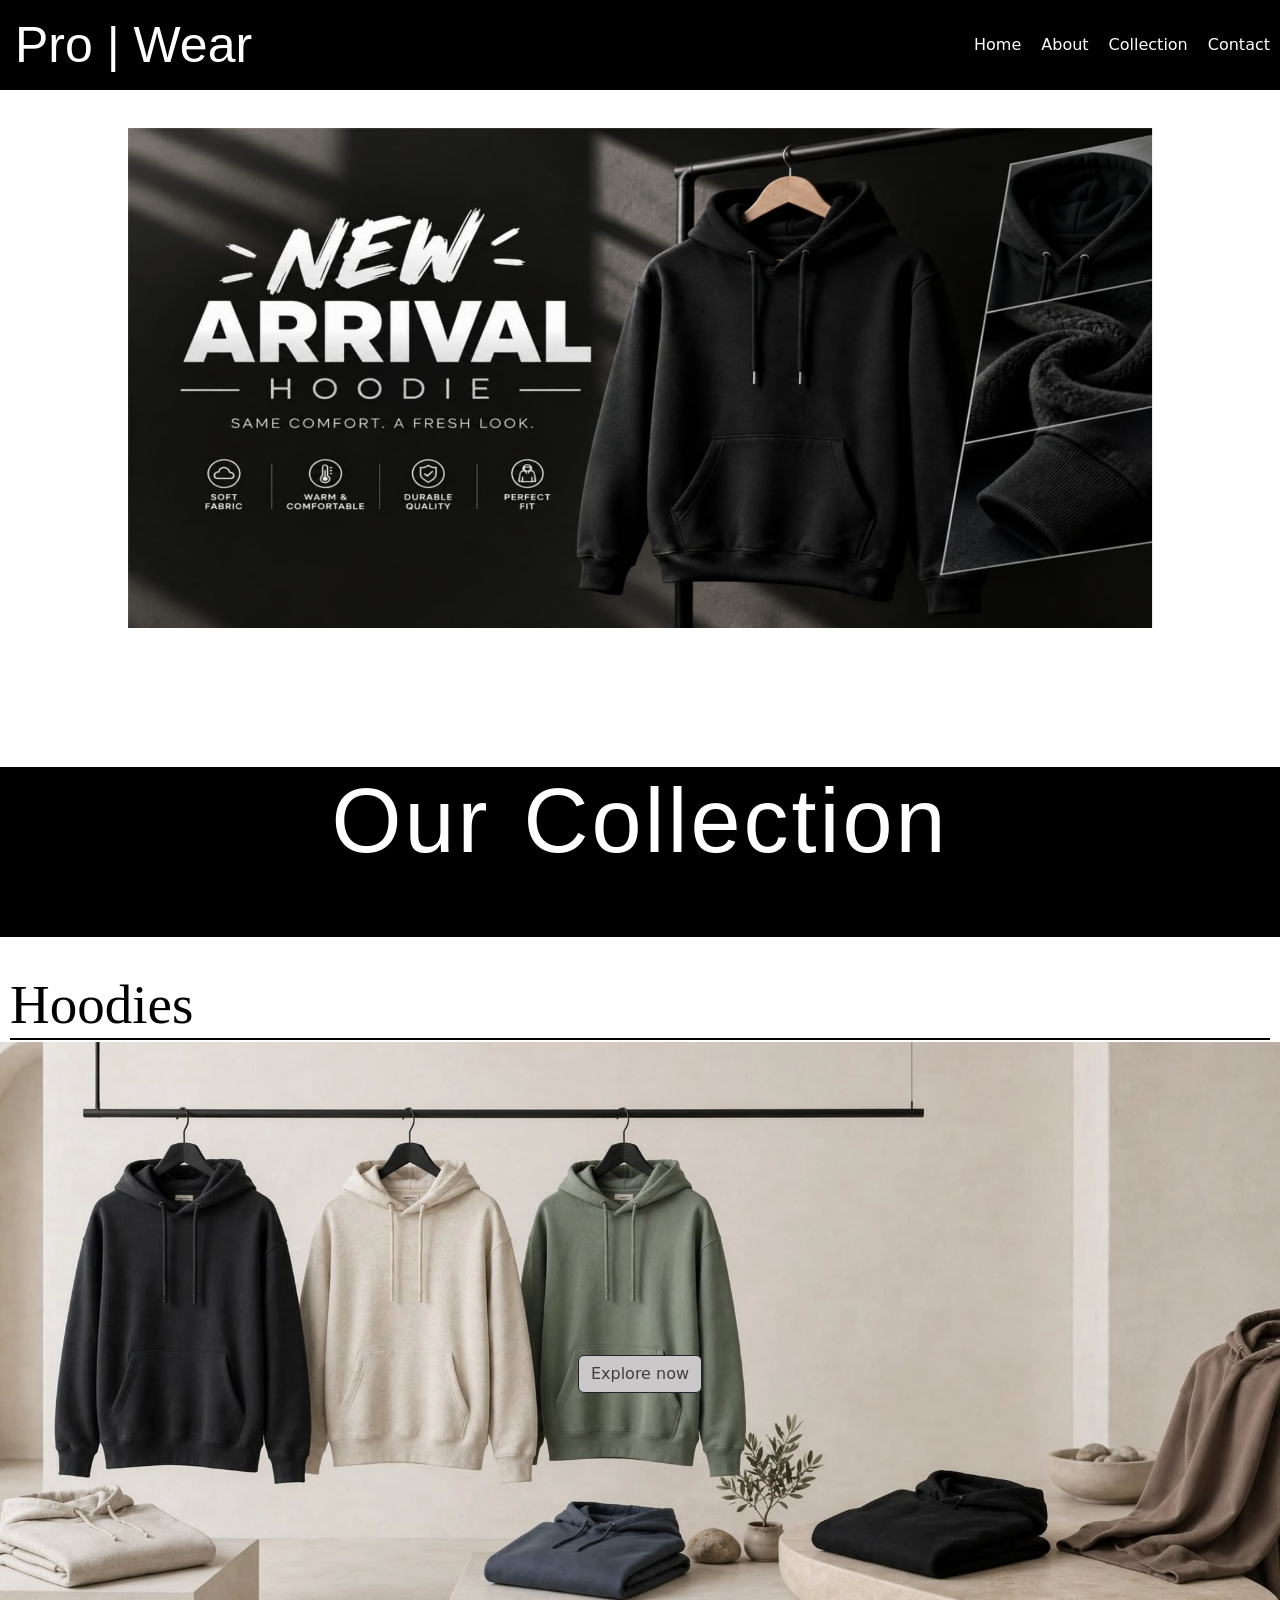
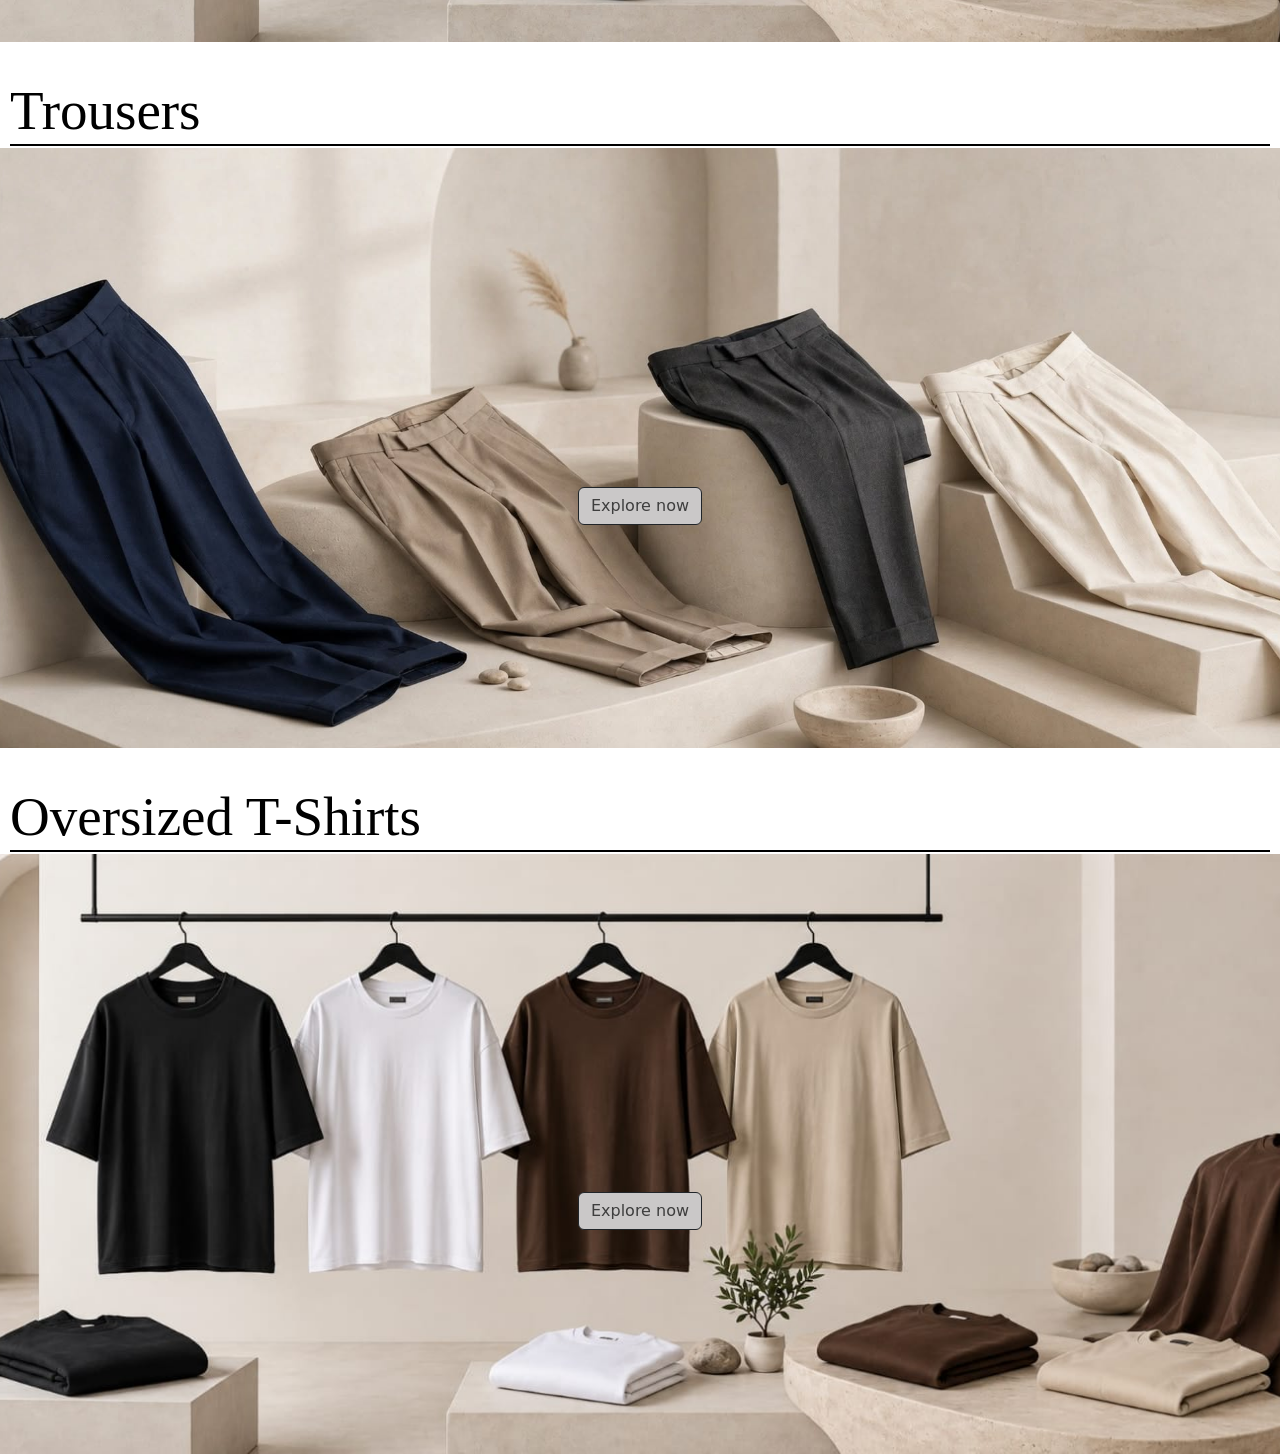
<file: index.html>
<!DOCTYPE html>
<html lang="en">
<head>
    <meta charset="UTF-8">
    <meta name="viewport" content="width=device-width, initial-scale=1.0">
    <title>Pro | Wear</title>
    <link href="https://cdn.jsdelivr.net/npm/bootstrap@5.0.2/dist/css/bootstrap.min.css" rel="stylesheet" integrity="sha384-EVSTQN3/azprG1Anm3QDgpJLIm9Nao0Yz1ztcQTwFspd3yD65VohhpuuCOmLASjC" crossorigin="anonymous">

    <link rel="stylesheet" href="style.css">
</head>
<body>
    <header>
        <div class="logo">
         <h1>Pro | Wear</h1>
        </div>
         <div class="nav-links">
            <ul>
              <li><a href="#home">Home</a></li>
              <li><a href="./about.html">About</a></li>
              <li><a href="./collection.html">Collection</a></li>
              <li><a href="./contact.html">Contact</a></li>
            </ul>
    </div>
  </div>
</nav>
</div>
    </header>
    <div class="banner">
        <div id="carouselExampleControls" class="carousel slide" data-bs-ride="carousel">
  <div class="carousel-inner">
    <div class="carousel-item active">
      <img src="./img/new1.jfif" class="d-block" alt="...">
    </div>
    <div class="carousel-item">
      <img src="./img/new2.jfif" class="d-block" alt="...">
    </div>
    <div class="carousel-item">
      <img src="./img/new 3.jfif" class="d-block" alt="...">
    </div>
  </div>
  <button class="carousel-control-prev" type="button" data-bs-target="#carouselExampleControls" data-bs-slide="prev">
    <span class="carousel-control-prev-icon" aria-hidden="true"></span>
    <span class="visually-hidden">Previous</span>
  </button>
  <button class="carousel-control-next" type="button" data-bs-target="#carouselExampleControls" data-bs-slide="next">
    <span class="carousel-control-next-icon" aria-hidden="true "></span>
    <span class="visually-hidden">Next</span>
  </button>
</div>
</div>
    </div>
    <div class="hood-head" id="home">
        <h1>Our Collection</h1>
    </div>
    <div class="heading1">
      <h1>Hoodies</h1>
    </div>
    <section class="hoodie">
        <div class="hoodies">
           <div class="shop">
            <button type="button" class="btn btn-outline-dark"><a href="./hoodies.html">Explore now</a></button>

           </div>
        </div>
    </section>
    <div class="t-head">
      <h1>Trousers</h1>
    </div>
    <section class="trousers">
      <div class="trouser">
         <div class="shop2">
        <button type="button" class="btn btn-outline-dark"><a href="./trousers.html">Explore now</a></button>


         </div>
      </div>
    </section>
    <div class="t-head2">
      <h1>Oversized T-Shirts</h1>
    </div>
    <section class="tees">
      <div class="t-shirts">
        <div class="shop3">
            <button type="button" class="btn btn-outline-dark"><a href="./tshirts.html">Explore now</a></button>

         </div>
         </div>
      </div>
    </section>
</body>
<script src="https://cdn.jsdelivr.net/npm/@popperjs/core@2.9.2/dist/umd/popper.min.js" integrity="sha384-IQsoLXl5PILFhosVNubq5LC7Qb9DXgDA9i+tQ8Zj3iwWAwPtgFTxbJ8NT4GN1R8p" crossorigin="anonymous"></script>
<script src="https://cdn.jsdelivr.net/npm/bootstrap@5.0.2/dist/js/bootstrap.min.js" integrity="sha384-cVKIPhGWiC2Al4u+LWgxfKTRIcfu0JTxR+EQDz/bgldoEyl4H0zUF0QKbrJ0EcQF" crossorigin="anonymous"></script>
</html>
</file>
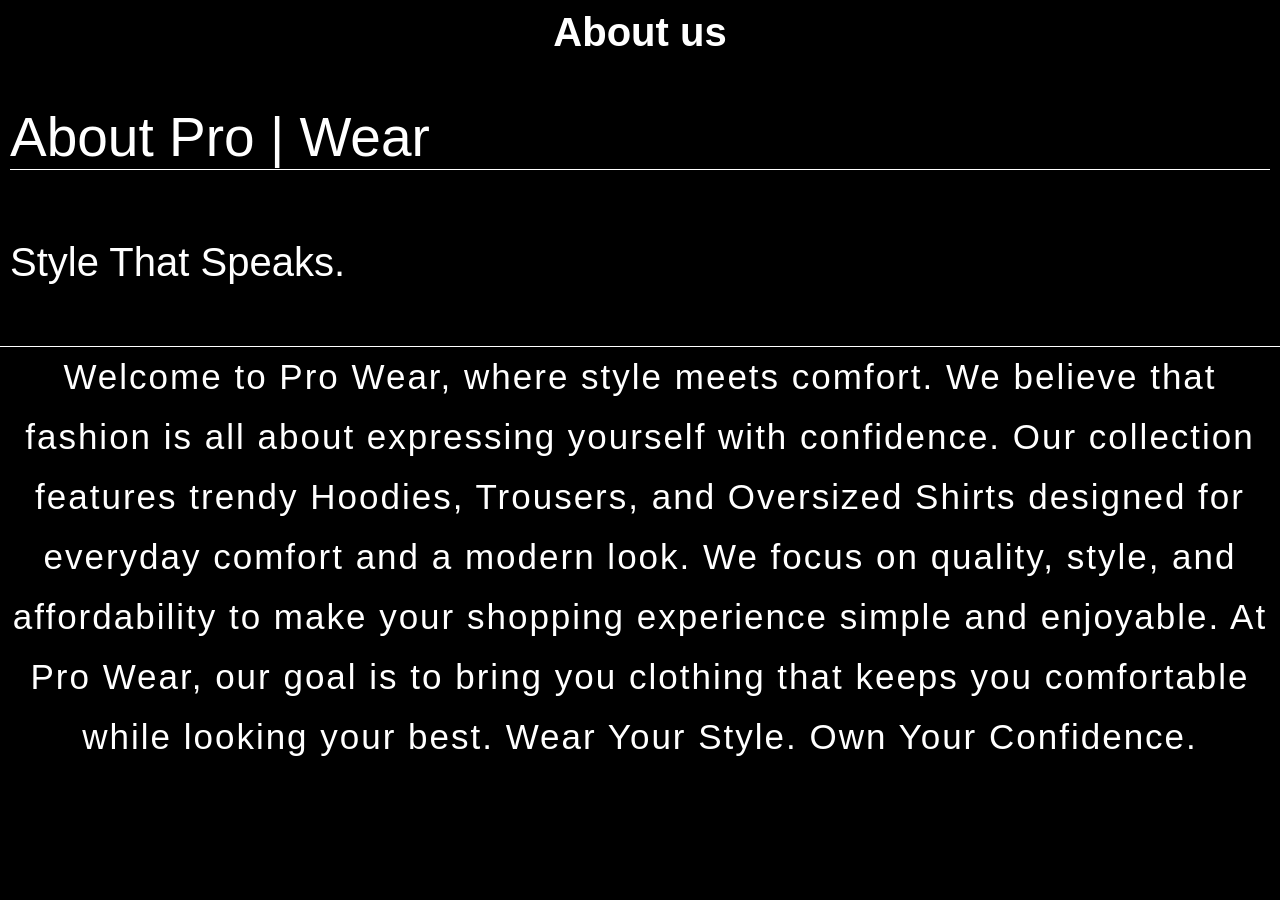
<file: about.html>
<!DOCTYPE html>
<html lang="en">
<head>
    <meta charset="UTF-8">
    <meta name="viewport" content="width=device-width, initial-scale=1.0">
    <title>About</title>
    <link rel="stylesheet" href="style.css">
</head>
<body class="the-body">
    <header class="the-head">
        <h1>About us</h1>
    </header>
    <div class="the-heading">
        <h1>About Pro | Wear</h1>
        <h2>Style That Speaks.</h2>
    </div>
    <div class="the-para">
        <p>Welcome to Pro Wear, where style meets comfort. We believe that fashion is all about expressing yourself with confidence. Our collection features trendy Hoodies, Trousers, and Oversized Shirts designed for everyday comfort and a modern look. We focus on quality, style, and affordability to make your shopping experience simple and enjoyable. At Pro Wear, our goal is to bring you clothing that keeps you comfortable while looking your best.

Wear Your Style. Own Your Confidence.</p>
<p class="p-2">At Pro Wear, we bring you modern fashion with comfort and confidence. Our collection includes Hoodies, Trousers and Oversized Shirts designed for everyday style.</p>
    </div>
    
</body>
</html>
</file>
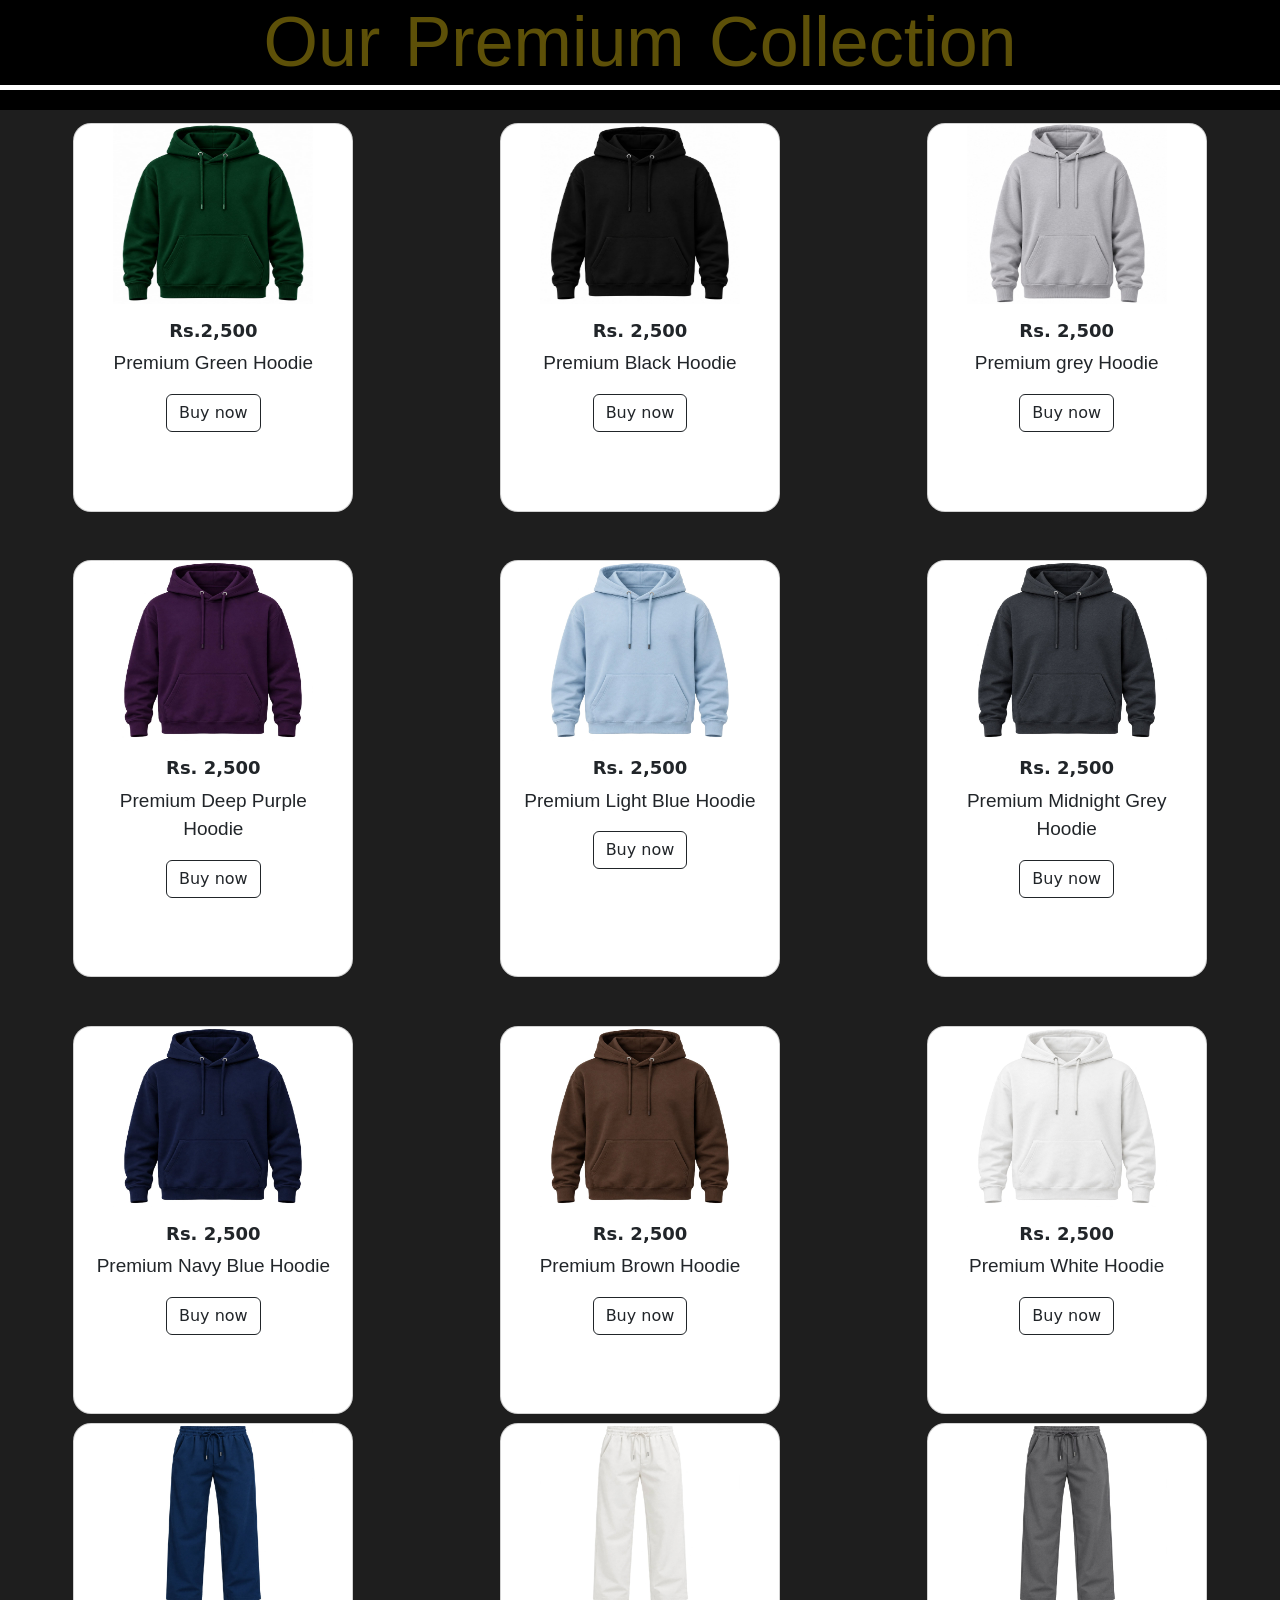
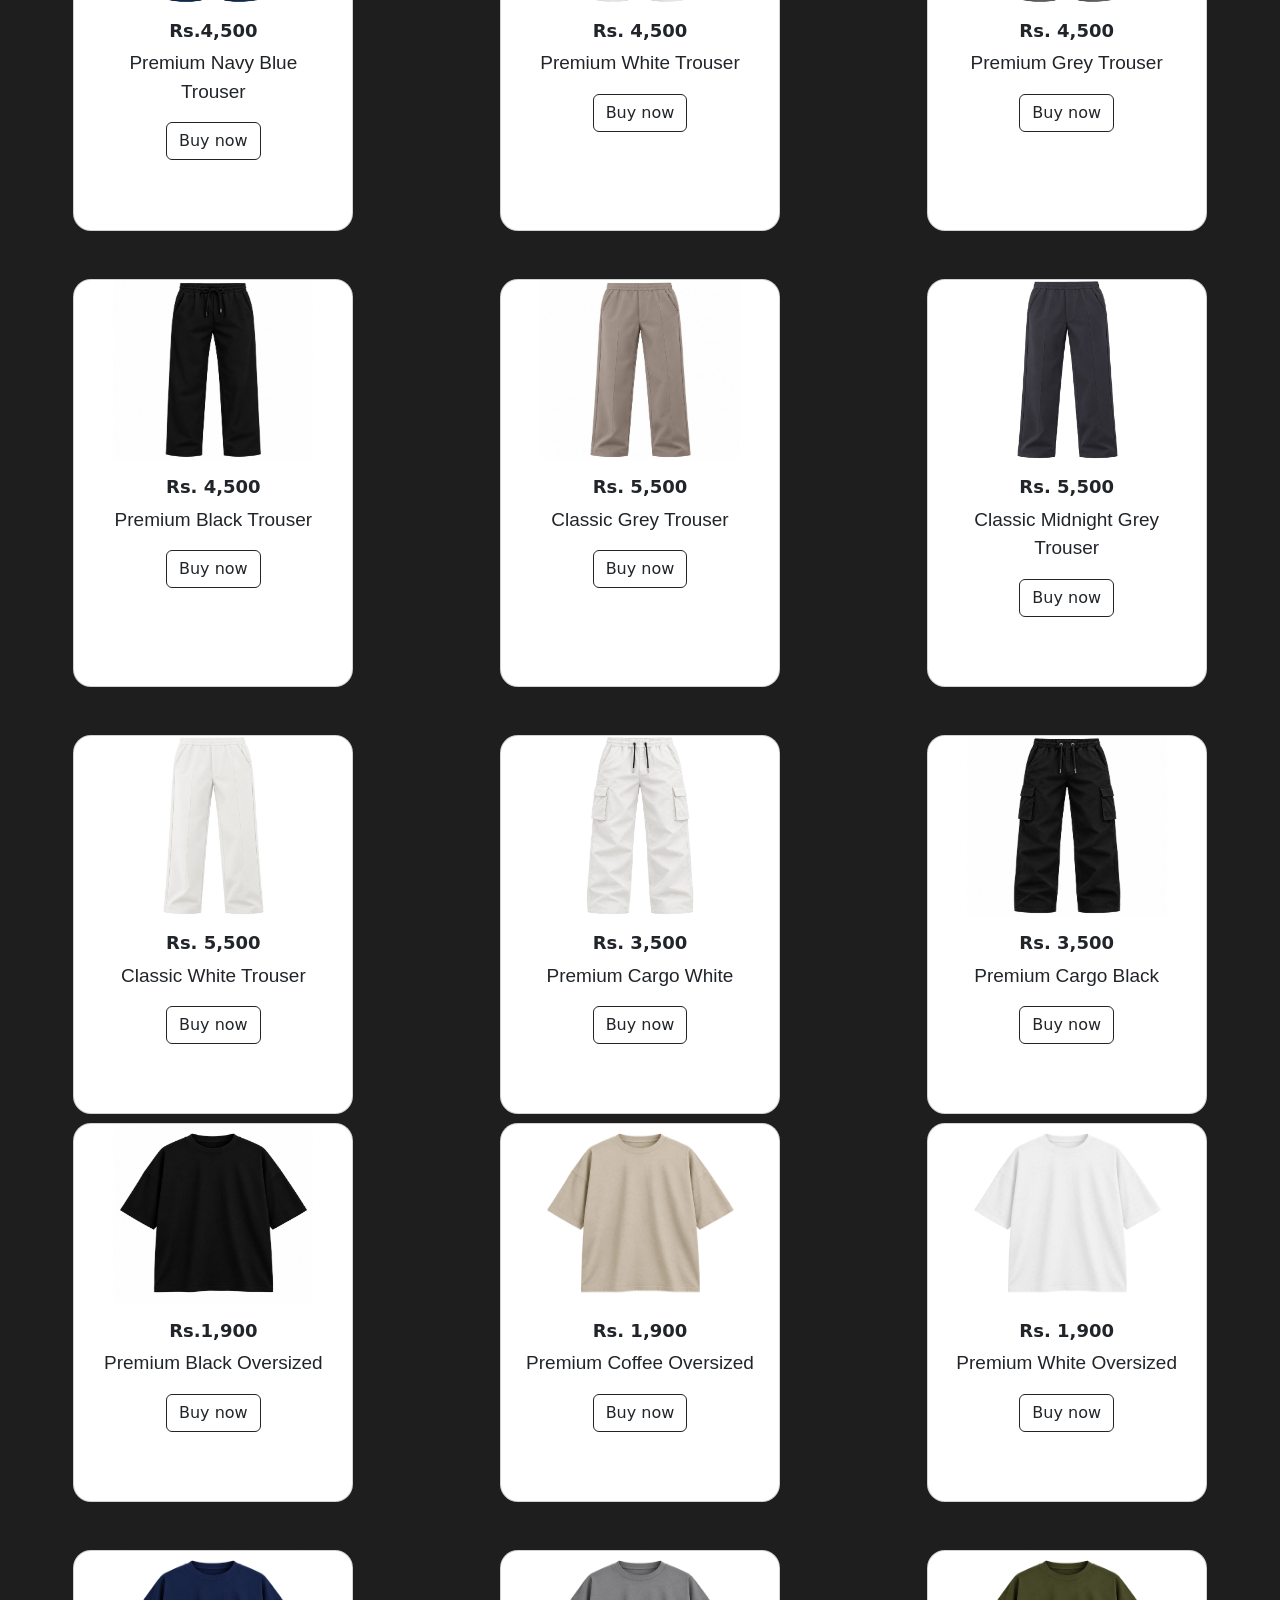
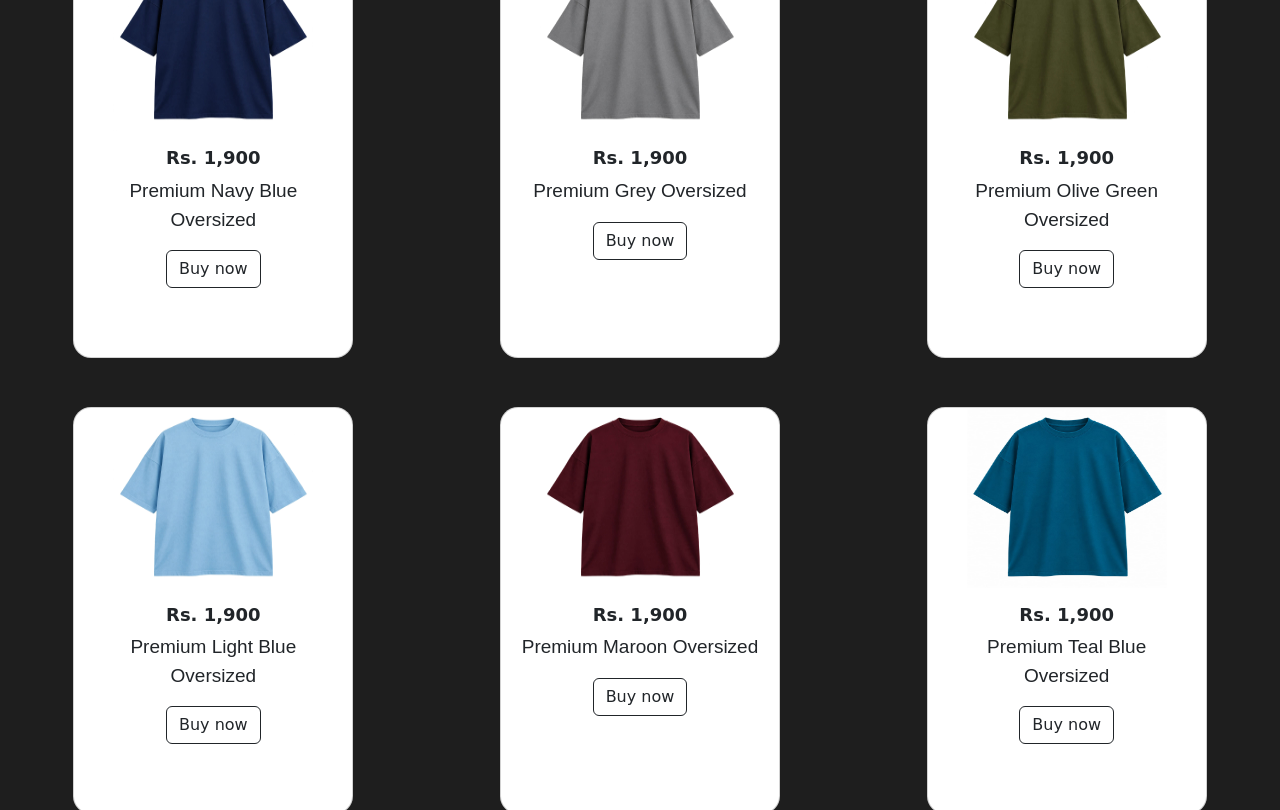
<file: collection.html>
<!DOCTYPE html>
<html lang="en">
<head>
    <meta charset="UTF-8">
    <meta name="viewport" content="width=device-width, initial-scale=1.0">
    <title>Document</title>
    <link rel="stylesheet" href="./style.css">
        <link href="https://cdn.jsdelivr.net/npm/bootstrap@5.0.2/dist/css/bootstrap.min.css" rel="stylesheet" integrity="sha384-EVSTQN3/azprG1Anm3QDgpJLIm9Nao0Yz1ztcQTwFspd3yD65VohhpuuCOmLASjC" crossorigin="anonymous">

</head>
<body class="body3">
    <header class="header3">
        <h1>Our Premium Collection</h1>
    </header>
    <div class="card-container">
       <div class="card cardss">
  <img src="./img/hoodie1.jfif" class="card-img-top" alt="...">
  <div class="card-body">
    <h5 class="card-title">Rs.2,500</h5>
    <p class="card-text"> Premium Green Hoodie</p>
    <a href="#" class="btn btn-outline-dark">Buy now</a>
  </div>
</div>
 

<div class="card">
  <img src="./img/hoodie 2.jfif" class="card-img-top" alt="...">
  <div class="card-body">
    <h5 class="card-title">Rs. 2,500</h5>
    <p class="card-text">Premium Black Hoodie</p>
    <a href="#" class="btn btn-outline-dark">Buy now</a>
  </div>
</div>
<div class="card" >
  <img src="./img/hoodie3.jfif" class="card-img-top" alt="...">
  <div class="card-body">
    <h5 class="card-title">Rs. 2,500</h5>
    <p class="card-text">Premium grey Hoodie</p>
    <a href="#" class="btn btn-outline-dark">Buy now</a>
  </div>
</div>

<div class="card">
  <img src="./img/hoodie4.jfif" class="card-img-top" alt="...">
  <div class="card-body">
    <h5 class="card-title">Rs. 2,500</h5>
    <p class="card-text">Premium Deep Purple Hoodie</p>
    <a href="#" class="btn btn-outline-dark">Buy now</a>
  </div>
</div>

<div class="card">
  <img src="./img/hoodie5.jfif" class="card-img-top" alt="...">
  <div class="card-body">
    <h5 class="card-title">Rs. 2,500</h5>
    <p class="card-text">Premium Light Blue Hoodie</p>
    <a href="#" class="btn btn-outline-dark">Buy now</a>
  </div>
</div>

<div class="card">
  <img src="./img/hoodie6.jfif" class="card-img-top" alt="...">
  <div class="card-body">
    <h5 class="card-title">Rs. 2,500</h5>
    <p class="card-text">Premium Midnight Grey Hoodie</p>
    <a href="#" class="btn btn-outline-dark">Buy now</a>
  </div>
</div>

<div class="card">
  <img src="./img/hoodie7.jfif" class="card-img-top" alt="...">
  <div class="card-body">
    <h5 class="card-title">Rs. 2,500</h5>
    <p class="card-text">Premium Navy Blue Hoodie</p>
    <a href="#" class="btn btn-outline-dark">Buy now</a>
  </div>
</div>

<div class="card">
  <img src="./img/hoodie8.jfif" class="card-img-top" alt="...">
  <div class="card-body">
    <h5 class="card-title">Rs. 2,500</h5>
    <p class="card-text">Premium Brown Hoodie</p>
    <a href="#" class="btn btn-outline-dark">Buy now</a>
  </div>
</div>
<div class="card">
  <img src="./img/hoodie9.jfif" class="card-img-top" alt="...">
  <div class="card-body">
    <h5 class="card-title">Rs. 2,500</h5>
    <p class="card-text">Premium White Hoodie</p>
    <a href="#" class="btn btn-outline-dark">Buy now</a>
  </div>
</div>
  </div>
  <div class="card-container">
    <div class="card">
  <img src="./img/t4.jfif" class="card-img-top" alt="...">
  <div class="card-body">
    <h5 class="card-title">Rs.4,500</h5>
    <p class="card-text"> Premium Navy Blue <br> Trouser</p>
    <a href="#" class="btn btn-outline-dark">Buy now</a>
  </div>
</div>
 

<div class="card">
  <img src="./img/t5.jfif" class="card-img-top" alt="...">
  <div class="card-body">
    <h5 class="card-title">Rs. 4,500</h5>
    <p class="card-text">Premium White Trouser</p>
    <a href="#" class="btn btn-outline-dark">Buy now</a>
  </div>
</div>
<div class="card" >
  <img src="./img/t6.jfif" class="card-img-top" alt="...">
  <div class="card-body">
    <h5 class="card-title">Rs. 4,500</h5>
    <p class="card-text">Premium Grey Trouser</p>
    <a href="#" class="btn btn-outline-dark">Buy now</a>
  </div>
</div>

<div class="card">
  <img src="./img/t7.jfif" class="card-img-top" alt="...">
  <div class="card-body">
    <h5 class="card-title">Rs. 4,500</h5>
    <p class="card-text">Premium Black Trouser</p>
    <a href="#" class="btn btn-outline-dark">Buy now</a>
  </div>
</div>

<div class="card">
  <img src="./img/t1.jfif" class="card-img-top" alt="...">
  <div class="card-body">
    <h5 class="card-title">Rs. 5,500</h5>
    <p class="card-text">Classic Grey Trouser</p>
    <a href="#" class="btn btn-outline-dark">Buy now</a>
  </div>
</div>

<div class="card">
  <img src="./img/t2.jfif" class="card-img-top" alt="...">
  <div class="card-body">
    <h5 class="card-title">Rs. 5,500</h5>
    <p class="card-text">Classic Midnight Grey Trouser</p>
    <a href="#" class="btn btn-outline-dark">Buy now</a>
  </div>
</div>

<div class="card">
  <img src="./img/t3.jfif" class="card-img-top" alt="...">
  <div class="card-body">
    <h5 class="card-title">Rs. 5,500</h5>
    <p class="card-text">Classic White Trouser</p>
    <a href="#" class="btn btn-outline-dark">Buy now</a>
  </div>
</div>

<div class="card">
  <img src="./img/t8.jfif" class="card-img-top" alt="...">
  <div class="card-body">
    <h5 class="card-title">Rs. 3,500</h5>
    <p class="card-text">Premium Cargo White</p>
    <a href="#" class="btn btn-outline-dark">Buy now</a>
  </div>
</div>

<div class="card">
  <img src="./img/t9.jfif" class="card-img-top" alt="...">
  <div class="card-body">
    <h5 class="card-title">Rs. 3,500</h5>
    <p class="card-text">Premium Cargo Black</p>
    <a href="#" class="btn btn-outline-dark">Buy now</a>
  </div>
</div>
  </div>
  <div class="card-container">
    <div class="card">
  <img src="./img/over1.jfif" class="card-img-top" alt="...">
  <div class="card-body">
    <h5 class="card-title">Rs.1,900</h5>
    <p class="card-text"> Premium Black Oversized</p>
    <a href="#" class="btn btn-outline-dark">Buy now</a>
  </div>
</div>
 

<div class="card">
  <img src="./img/over2.jfif" class="card-img-top" alt="...">
  <div class="card-body">
    <h5 class="card-title">Rs. 1,900</h5>
    <p class="card-text">Premium Coffee Oversized</p>
    <a href="#" class="btn btn-outline-dark">Buy now</a>
  </div>
</div>
<div class="card" >
  <img src="./img/over3.jfif" class="card-img-top" alt="...">
  <div class="card-body">
    <h5 class="card-title">Rs. 1,900</h5>
    <p class="card-text">Premium White Oversized</p>
    <a href="#" class="btn btn-outline-dark">Buy now</a>
  </div>
</div>

<div class="card">
  <img src="./img/over4.jfif" class="card-img-top" alt="...">
  <div class="card-body">
    <h5 class="card-title">Rs. 1,900</h5>
    <p class="card-text">Premium Navy Blue Oversized</p>
    <a href="#" class="btn btn-outline-dark">Buy now</a>
  </div>
</div>

<div class="card">
  <img src="./img/over5.jfif" class="card-img-top" alt="...">
  <div class="card-body">
    <h5 class="card-title">Rs. 1,900</h5>
    <p class="card-text">Premium Grey Oversized</p>
    <a href="#" class="btn btn-outline-dark">Buy now</a>
  </div>
</div>

<div class="card">
  <img src="./img/over6.jfif" class="card-img-top" alt="...">
  <div class="card-body">
    <h5 class="card-title">Rs. 1,900</h5>
    <p class="card-text">Premium Olive Green Oversized</p>
    <a href="#" class="btn btn-outline-dark">Buy now</a>
  </div>
</div>

<div class="card">
  <img src="./img/over7.jfif" class="card-img-top" alt="...">
  <div class="card-body">
    <h5 class="card-title">Rs. 1,900</h5>
    <p class="card-text">Premium Light Blue Oversized</p>
    <a href="#" class="btn btn-outline-dark">Buy now</a>
  </div>
</div>

<div class="card">
  <img src="./img/over8.jfif" class="card-img-top" alt="...">
  <div class="card-body">
    <h5 class="card-title">Rs. 1,900</h5>
    <p class="card-text">Premium Maroon Oversized</p>
    <a href="#" class="btn btn-outline-dark">Buy now</a>
  </div>
</div>

<div class="card">
  <img src="./img/over9.jfif" class="card-img-top" alt="...">
  <div class="card-body">
    <h5 class="card-title">Rs. 1,900</h5>
    <p class="card-text">Premium Teal Blue Oversized</p>
    <a href="#" class="btn btn-outline-dark">Buy now</a>
  </div>
</div>
</body>
<script src="https://cdn.jsdelivr.net/npm/@popperjs/core@2.9.2/dist/umd/popper.min.js" integrity="sha384-IQsoLXl5PILFhosVNubq5LC7Qb9DXgDA9i+tQ8Zj3iwWAwPtgFTxbJ8NT4GN1R8p" crossorigin="anonymous"></script>
<script src="https://cdn.jsdelivr.net/npm/bootstrap@5.0.2/dist/js/bootstrap.min.js" integrity="sha384-cVKIPhGWiC2Al4u+LWgxfKTRIcfu0JTxR+EQDz/bgldoEyl4H0zUF0QKbrJ0EcQF" crossorigin="anonymous"></script>
</html>
</html>
</file>
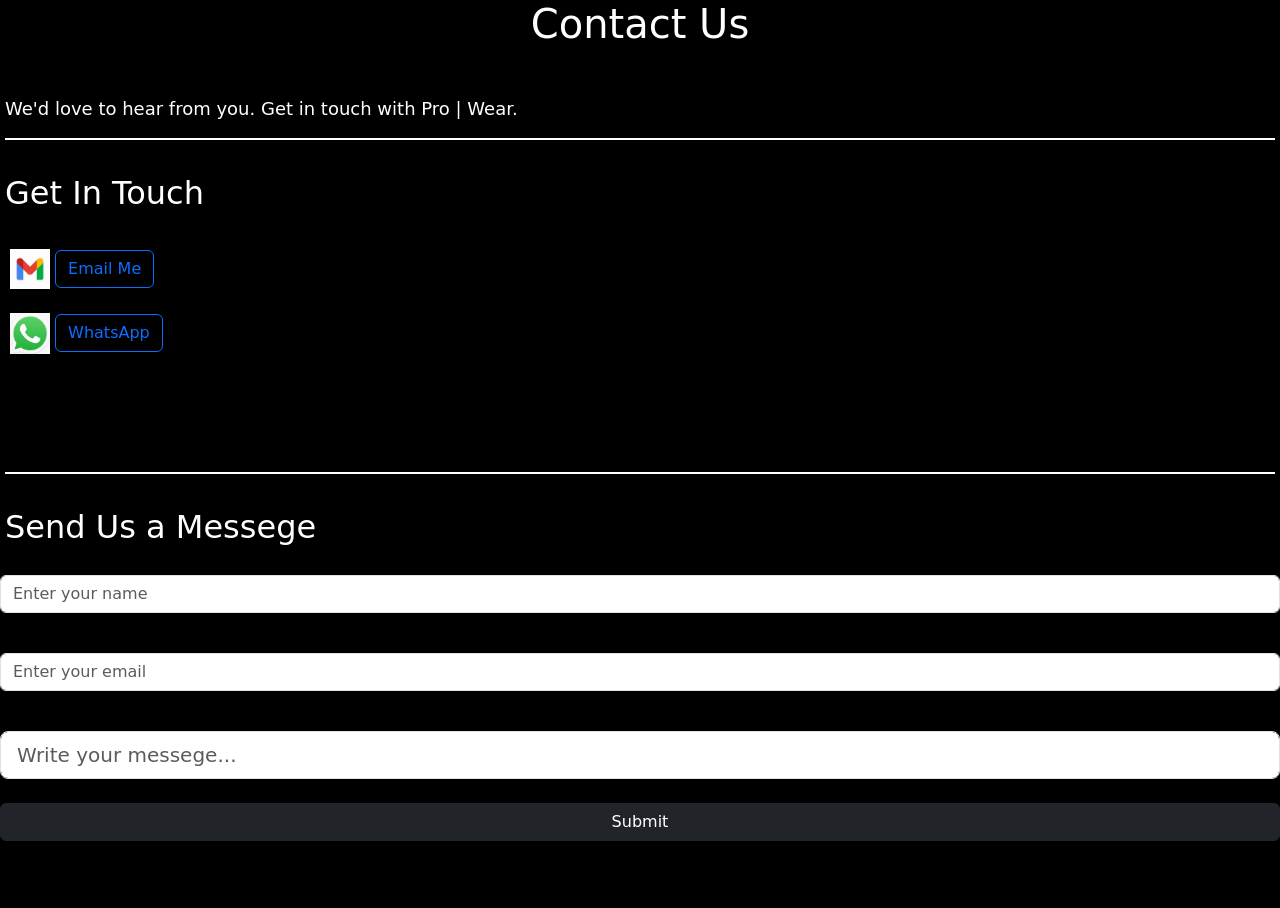
<file: contact.html>
<!DOCTYPE html>
<html lang="en">
<head>
    <meta charset="UTF-8">
    <meta name="viewport" content="width=device-width, initial-scale=1.0">
    <title>Contact</title>
    <link href="https://cdn.jsdelivr.net/npm/bootstrap@5.3.8/dist/css/bootstrap.min.css" rel="stylesheet" integrity="sha384-sRIl4kxILFvY47J16cr9ZwB07vP4J8+LH7qKQnuqkuIAvNWLzeN8tE5YBujZqJLB" crossorigin="anonymous">
    <link rel="stylesheet" href="./style.css">
</head>
<body class="cnt-body">
    <header class="abt-header">
       <h1>Contact Us</h1>
    </header>
    <div class="cnt-para">
    <p>We'd love to hear from you. Get in touch with Pro | Wear.</p>
    </div>
    <br>
    <div class="cnt-box1">
        <h2>Get In Touch</h2>
        <br>
        <div class="logo1">
        <img src="img/gmail.jfif" width="40px">
        <a href="https://mail.google.com/mail/?view=cm&fs=1&to=mustafa.ahmed.987654331@gmail.com"
class="btn btn-outline-primary" target="_blank">
Email Me
</a>
<br>
<br>
<img src="img/whatsapp logo.jfif" width="40px">
 <a href="https://wa.me/923305017210" 
   class="btn btn-outline-primary" 
   target="_blank">
    WhatsApp
</a>
    </div>
</div>
    <br>
    <div class="cnt-box2">
        <h2>Send Us a Messege</h2>
        <br>
        <div class="input-group mb-3">
  <input type="text" class="form-control" aria-label="Sizing example input" aria-describedby="inputGroup-sizing-default" placeholder="Enter your name">
</div>
<br>
<div class="input-group mb-3">
  <input type="text" class="form-control" aria-label="Sizing example input" aria-describedby="inputGroup-sizing-default" placeholder="Enter your email">
</div>
<br>
<div class="input-group input-group-lg">
  <input type="text" class="form-control" aria-label="Sizing example input" aria-describedby="inputGroup-sizing-lg" placeholder="Write your messege...">
</div>
<br>
  <button type="button" class="btn btn-dark w-100 h-10">Submit</button>
</div>
</div>
    
</body>
<script src="https://cdn.jsdelivr.net/npm/@popperjs/core@2.11.8/dist/umd/popper.min.js" integrity="sha384-I7E8VVD/ismYTF4hNIPjVp/Zjvgyol6VFvRkX/vR+Vc4jQkC+hVqc2pM8ODewa9r" crossorigin="anonymous"></script>
<script src="https://cdn.jsdelivr.net/npm/bootstrap@5.3.8/dist/js/bootstrap.min.js" integrity="sha384-G/EV+4j2dNv+tEPo3++6LCgdCROaejBqfUeNjuKAiuXbjrxilcCdDz6ZAVfHWe1Y" crossorigin="anonymous"></script>
</html>
</file>
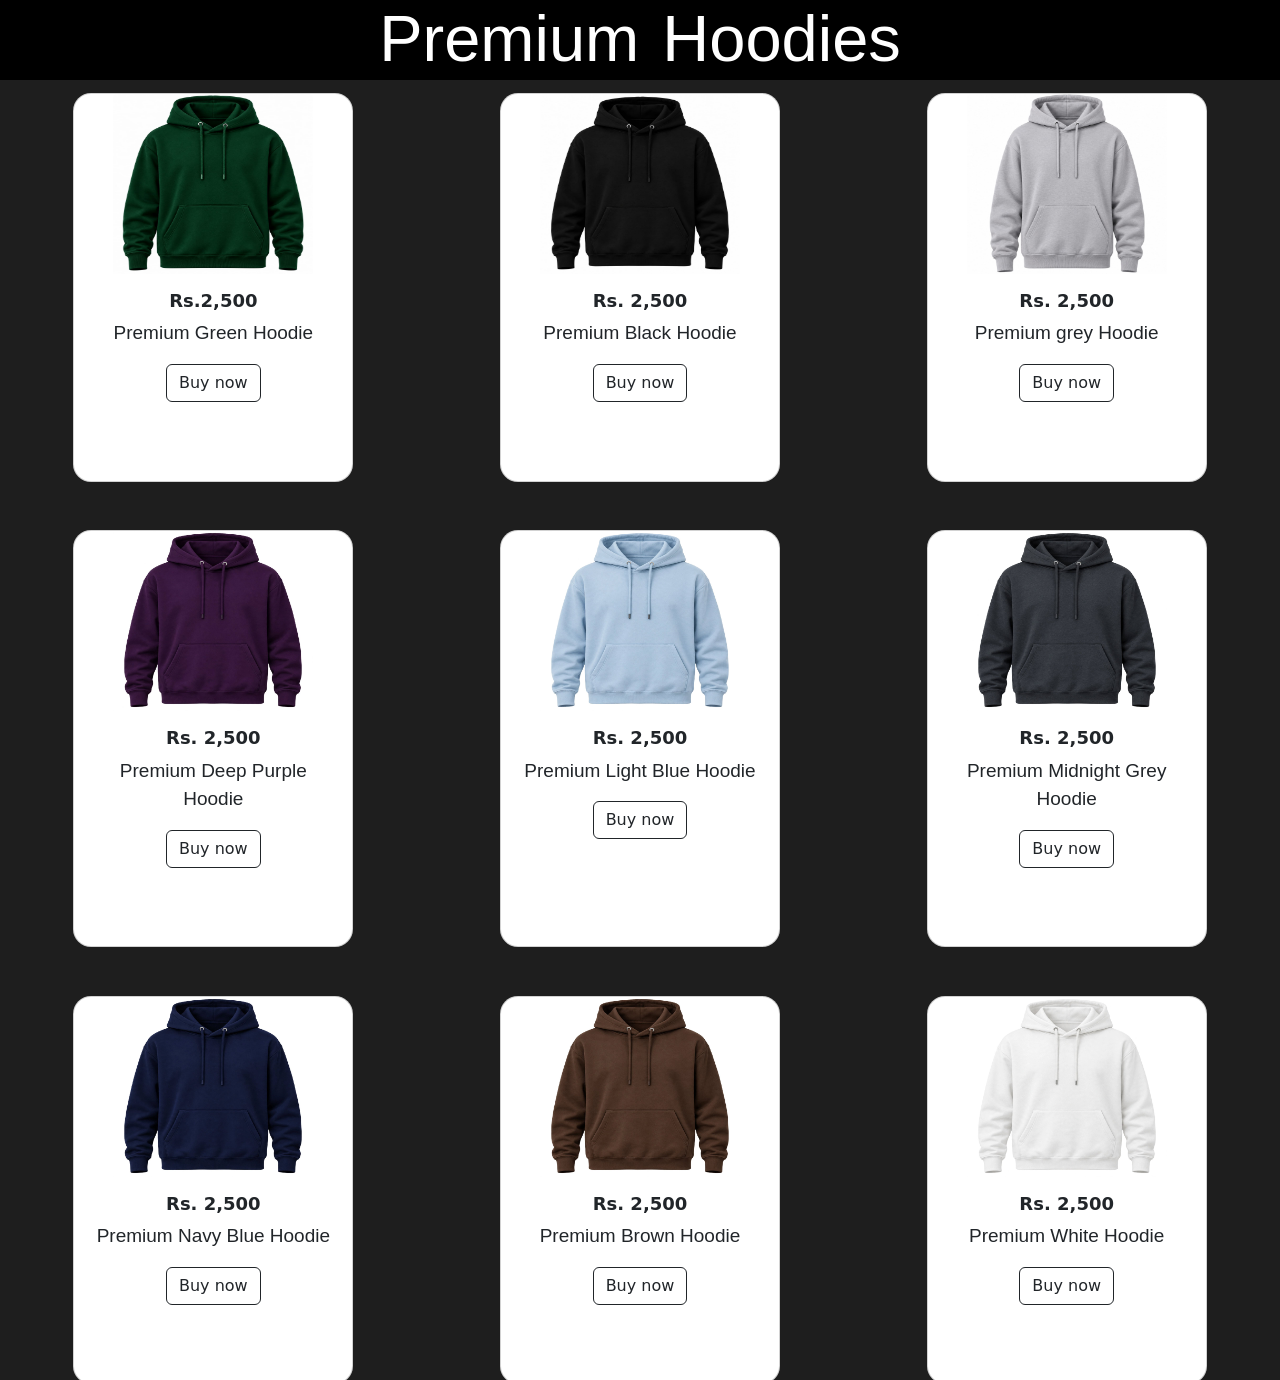
<file: hoodies.html>
<!DOCTYPE html>
<html lang="en">
<head>
    <meta charset="UTF-8">
    <meta name="viewport" content="width=device-width, initial-scale=1.0">
    <title>Hoodies</title>
    <link rel="stylesheet" href="./style.css">
        <link href="https://cdn.jsdelivr.net/npm/bootstrap@5.0.2/dist/css/bootstrap.min.css" rel="stylesheet" integrity="sha384-EVSTQN3/azprG1Anm3QDgpJLIm9Nao0Yz1ztcQTwFspd3yD65VohhpuuCOmLASjC" crossorigin="anonymous">

</head>
<body>
    <header class="h-head">
      <h1>Premium Hoodies</h1>
    </header>
    <div class="card-container">
       <div class="card cardss">
  <img src="./img/hoodie1.jfif" class="card-img-top" alt="...">
  <div class="card-body">
    <h5 class="card-title">Rs.2,500</h5>
    <p class="card-text"> Premium Green Hoodie</p>
    <a href="#" class="btn btn-outline-dark">Buy now</a>
  </div>
</div>
 

<div class="card">
  <img src="./img/hoodie 2.jfif" class="card-img-top" alt="...">
  <div class="card-body">
    <h5 class="card-title">Rs. 2,500</h5>
    <p class="card-text">Premium Black Hoodie</p>
    <a href="#" class="btn btn-outline-dark">Buy now</a>
  </div>
</div>
<div class="card" >
  <img src="./img/hoodie3.jfif" class="card-img-top" alt="...">
  <div class="card-body">
    <h5 class="card-title">Rs. 2,500</h5>
    <p class="card-text">Premium grey Hoodie</p>
    <a href="#" class="btn btn-outline-dark">Buy now</a>
  </div>
</div>

<div class="card">
  <img src="./img/hoodie4.jfif" class="card-img-top" alt="...">
  <div class="card-body">
    <h5 class="card-title">Rs. 2,500</h5>
    <p class="card-text">Premium Deep Purple Hoodie</p>
    <a href="#" class="btn btn-outline-dark">Buy now</a>
  </div>
</div>

<div class="card">
  <img src="./img/hoodie5.jfif" class="card-img-top" alt="...">
  <div class="card-body">
    <h5 class="card-title">Rs. 2,500</h5>
    <p class="card-text">Premium Light Blue Hoodie</p>
    <a href="#" class="btn btn-outline-dark">Buy now</a>
  </div>
</div>

<div class="card">
  <img src="./img/hoodie6.jfif" class="card-img-top" alt="...">
  <div class="card-body">
    <h5 class="card-title">Rs. 2,500</h5>
    <p class="card-text">Premium Midnight Grey Hoodie</p>
    <a href="#" class="btn btn-outline-dark">Buy now</a>
  </div>
</div>

<div class="card">
  <img src="./img/hoodie7.jfif" class="card-img-top" alt="...">
  <div class="card-body">
    <h5 class="card-title">Rs. 2,500</h5>
    <p class="card-text">Premium Navy Blue Hoodie</p>
    <a href="#" class="btn btn-outline-dark">Buy now</a>
  </div>
</div>

<div class="card">
  <img src="./img/hoodie8.jfif" class="card-img-top" alt="...">
  <div class="card-body">
    <h5 class="card-title">Rs. 2,500</h5>
    <p class="card-text">Premium Brown Hoodie</p>
    <a href="#" class="btn btn-outline-dark">Buy now</a>
  </div>
</div>

<div class="card">
  <img src="./img/hoodie9.jfif" class="card-img-top" alt="...">
  <div class="card-body">
    <h5 class="card-title">Rs. 2,500</h5>
    <p class="card-text">Premium White Hoodie</p>
    <a href="#" class="btn btn-outline-dark">Buy now</a>
  </div>
</div>
  </div>
</body>
<script src="https://cdn.jsdelivr.net/npm/@popperjs/core@2.9.2/dist/umd/popper.min.js" integrity="sha384-IQsoLXl5PILFhosVNubq5LC7Qb9DXgDA9i+tQ8Zj3iwWAwPtgFTxbJ8NT4GN1R8p" crossorigin="anonymous"></script>
<script src="https://cdn.jsdelivr.net/npm/bootstrap@5.0.2/dist/js/bootstrap.min.js" integrity="sha384-cVKIPhGWiC2Al4u+LWgxfKTRIcfu0JTxR+EQDz/bgldoEyl4H0zUF0QKbrJ0EcQF" crossorigin="anonymous"></script>
</html>
</html>
</file>
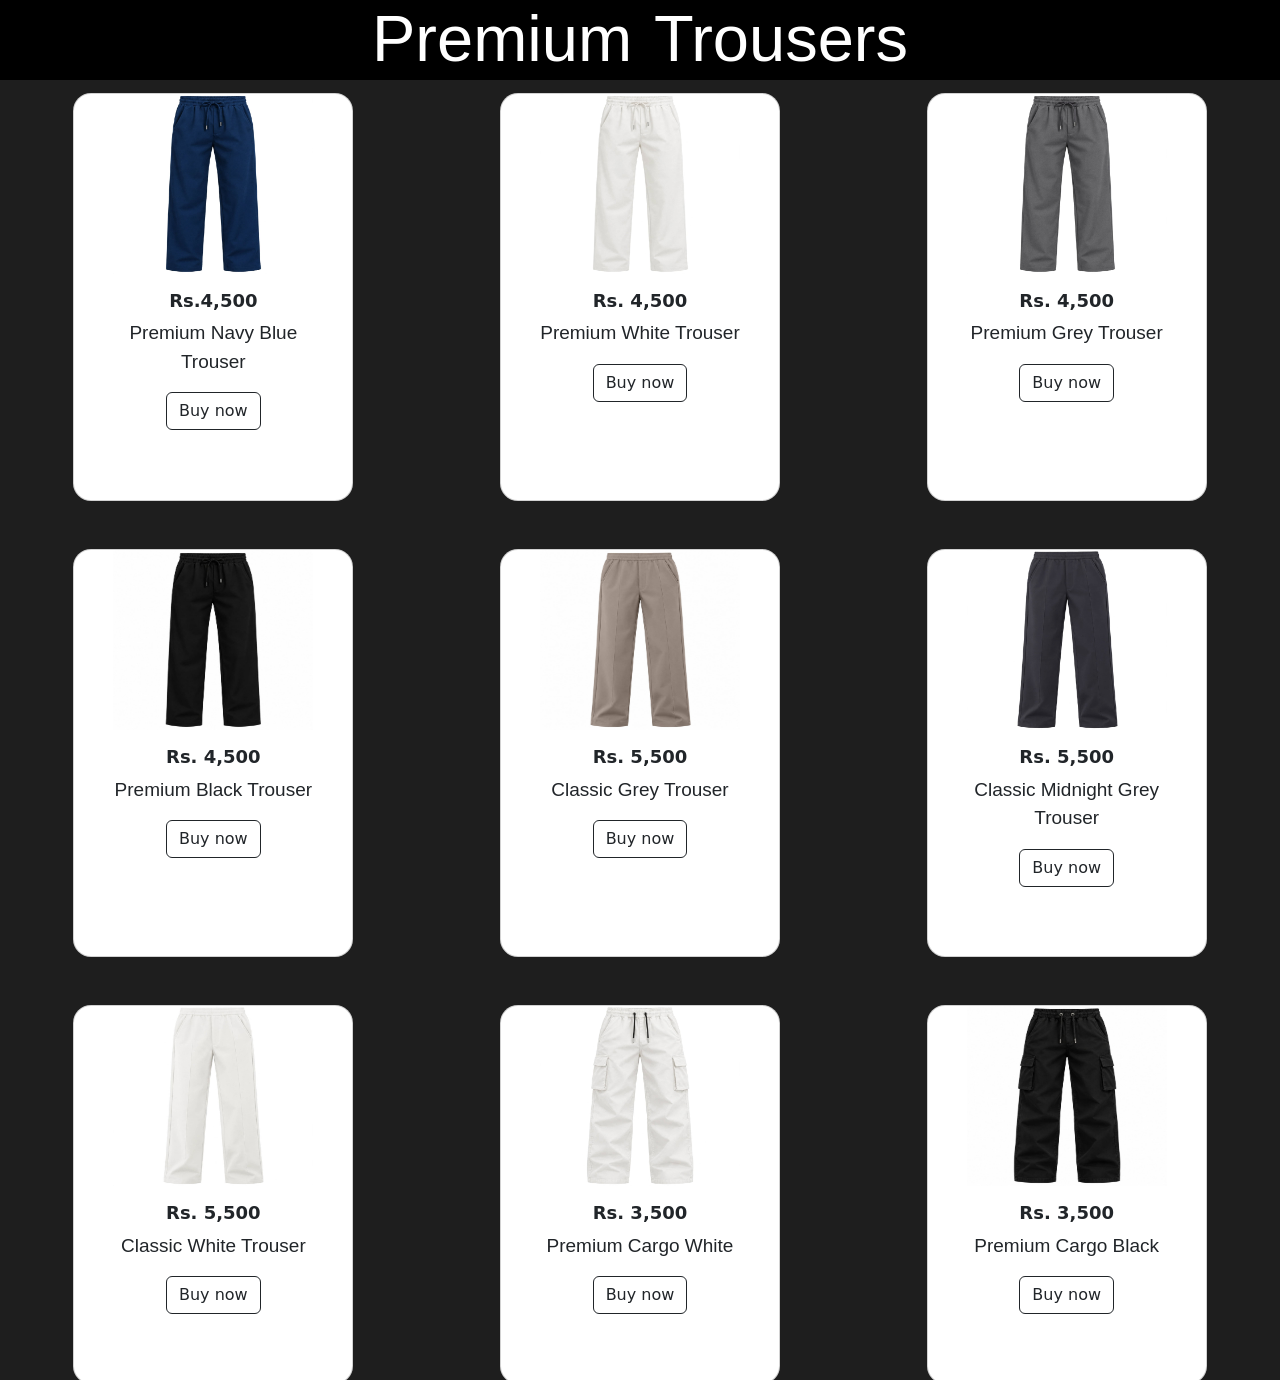
<file: trousers.html>
<!DOCTYPE html>
<html lang="en">
<head>
    <meta charset="UTF-8">
    <meta name="viewport" content="width=device-width, initial-scale=1.0">
    <title>Trousers</title>
    <link rel="stylesheet" href="./style.css">
        <link href="https://cdn.jsdelivr.net/npm/bootstrap@5.0.2/dist/css/bootstrap.min.css" rel="stylesheet" integrity="sha384-EVSTQN3/azprG1Anm3QDgpJLIm9Nao0Yz1ztcQTwFspd3yD65VohhpuuCOmLASjC" crossorigin="anonymous">

</head>
<body>
    <header class="h-head">
      <h1>Premium Trousers</h1>
    </header>
    <div class="card-container">
    <div class="card">
  <img src="./img/t4.jfif" class="card-img-top" alt="...">
  <div class="card-body">
    <h5 class="card-title">Rs.4,500</h5>
    <p class="card-text"> Premium Navy Blue <br> Trouser</p>
    <a href="#" class="btn btn-outline-dark">Buy now</a>
  </div>
</div>
 

<div class="card">
  <img src="./img/t5.jfif" class="card-img-top" alt="...">
  <div class="card-body">
    <h5 class="card-title">Rs. 4,500</h5>
    <p class="card-text">Premium White Trouser</p>
    <a href="#" class="btn btn-outline-dark">Buy now</a>
  </div>
</div>
<div class="card" >
  <img src="./img/t6.jfif" class="card-img-top" alt="...">
  <div class="card-body">
    <h5 class="card-title">Rs. 4,500</h5>
    <p class="card-text">Premium Grey Trouser</p>
    <a href="#" class="btn btn-outline-dark">Buy now</a>
  </div>
</div>

<div class="card">
  <img src="./img/t7.jfif" class="card-img-top" alt="...">
  <div class="card-body">
    <h5 class="card-title">Rs. 4,500</h5>
    <p class="card-text">Premium Black Trouser</p>
    <a href="#" class="btn btn-outline-dark">Buy now</a>
  </div>
</div>

<div class="card">
  <img src="./img/t1.jfif" class="card-img-top" alt="...">
  <div class="card-body">
    <h5 class="card-title">Rs. 5,500</h5>
    <p class="card-text">Classic Grey Trouser</p>
    <a href="#" class="btn btn-outline-dark">Buy now</a>
  </div>
</div>

<div class="card">
  <img src="./img/t2.jfif" class="card-img-top" alt="...">
  <div class="card-body">
    <h5 class="card-title">Rs. 5,500</h5>
    <p class="card-text">Classic Midnight Grey Trouser</p>
    <a href="#" class="btn btn-outline-dark">Buy now</a>
  </div>
</div>

<div class="card">
  <img src="./img/t3.jfif" class="card-img-top" alt="...">
  <div class="card-body">
    <h5 class="card-title">Rs. 5,500</h5>
    <p class="card-text">Classic White Trouser</p>
    <a href="#" class="btn btn-outline-dark">Buy now</a>
  </div>
</div>

<div class="card">
  <img src="./img/t8.jfif" class="card-img-top" alt="...">
  <div class="card-body">
    <h5 class="card-title">Rs. 3,500</h5>
    <p class="card-text">Premium Cargo White</p>
    <a href="#" class="btn btn-outline-dark">Buy now</a>
  </div>
</div>

<div class="card">
  <img src="./img/t9.jfif" class="card-img-top" alt="...">
  <div class="card-body">
    <h5 class="card-title">Rs. 3,500</h5>
    <p class="card-text">Premium Cargo Black</p>
    <a href="#" class="btn btn-outline-dark">Buy now</a>
  </div>
</div>
  </div>
</body>
<script src="https://cdn.jsdelivr.net/npm/@popperjs/core@2.9.2/dist/umd/popper.min.js" integrity="sha384-IQsoLXl5PILFhosVNubq5LC7Qb9DXgDA9i+tQ8Zj3iwWAwPtgFTxbJ8NT4GN1R8p" crossorigin="anonymous"></script>
<script src="https://cdn.jsdelivr.net/npm/bootstrap@5.0.2/dist/js/bootstrap.min.js" integrity="sha384-cVKIPhGWiC2Al4u+LWgxfKTRIcfu0JTxR+EQDz/bgldoEyl4H0zUF0QKbrJ0EcQF" crossorigin="anonymous"></script>
</html>
</html>
</file>
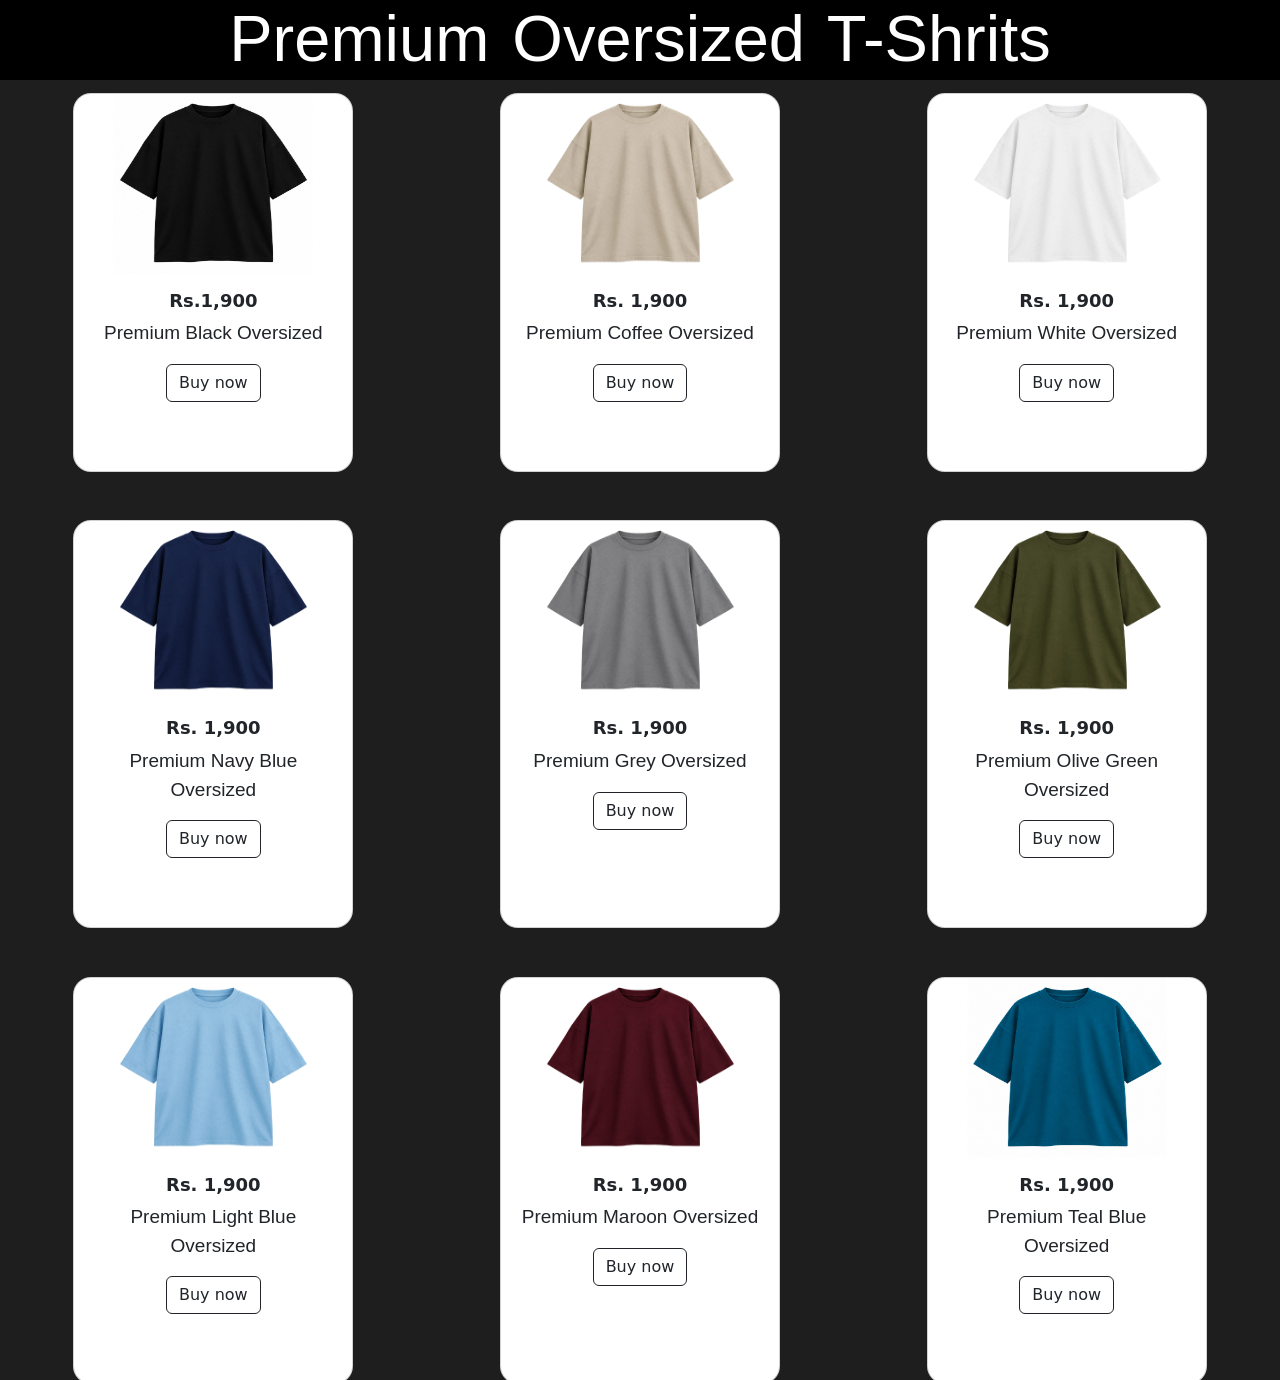
<file: tshirts.html>
<!DOCTYPE html>
<html lang="en">
<head>
    <meta charset="UTF-8">
    <meta name="viewport" content="width=device-width, initial-scale=1.0">
    <title>Trousers</title>
    <link rel="stylesheet" href="./style.css">
        <link href="https://cdn.jsdelivr.net/npm/bootstrap@5.0.2/dist/css/bootstrap.min.css" rel="stylesheet" integrity="sha384-EVSTQN3/azprG1Anm3QDgpJLIm9Nao0Yz1ztcQTwFspd3yD65VohhpuuCOmLASjC" crossorigin="anonymous">

</head>
<body>
    <header class="h-head2">
      <h1>Premium Oversized T-Shrits</h1>
    </header>
    <div class="card-container">
    <div class="card">
  <img src="./img/over1.jfif" class="card-img-top" alt="...">
  <div class="card-body">
    <h5 class="card-title">Rs.1,900</h5>
    <p class="card-text"> Premium Black Oversized</p>
    <a href="#" class="btn btn-outline-dark">Buy now</a>
  </div>
</div>
 

<div class="card">
  <img src="./img/over2.jfif" class="card-img-top" alt="...">
  <div class="card-body">
    <h5 class="card-title">Rs. 1,900</h5>
    <p class="card-text">Premium Coffee Oversized</p>
    <a href="#" class="btn btn-outline-dark">Buy now</a>
  </div>
</div>
<div class="card" >
  <img src="./img/over3.jfif" class="card-img-top" alt="...">
  <div class="card-body">
    <h5 class="card-title">Rs. 1,900</h5>
    <p class="card-text">Premium White Oversized</p>
    <a href="#" class="btn btn-outline-dark">Buy now</a>
  </div>
</div>

<div class="card">
  <img src="./img/over4.jfif" class="card-img-top" alt="...">
  <div class="card-body">
    <h5 class="card-title">Rs. 1,900</h5>
    <p class="card-text">Premium Navy Blue Oversized</p>
    <a href="#" class="btn btn-outline-dark">Buy now</a>
  </div>
</div>

<div class="card">
  <img src="./img/over5.jfif" class="card-img-top" alt="...">
  <div class="card-body">
    <h5 class="card-title">Rs. 1,900</h5>
    <p class="card-text">Premium Grey Oversized</p>
    <a href="#" class="btn btn-outline-dark">Buy now</a>
  </div>
</div>

<div class="card">
  <img src="./img/over6.jfif" class="card-img-top" alt="...">
  <div class="card-body">
    <h5 class="card-title">Rs. 1,900</h5>
    <p class="card-text">Premium Olive Green Oversized</p>
    <a href="#" class="btn btn-outline-dark">Buy now</a>
  </div>
</div>

<div class="card">
  <img src="./img/over7.jfif" class="card-img-top" alt="...">
  <div class="card-body">
    <h5 class="card-title">Rs. 1,900</h5>
    <p class="card-text">Premium Light Blue Oversized</p>
    <a href="#" class="btn btn-outline-dark">Buy now</a>
  </div>
</div>

<div class="card">
  <img src="./img/over8.jfif" class="card-img-top" alt="...">
  <div class="card-body">
    <h5 class="card-title">Rs. 1,900</h5>
    <p class="card-text">Premium Maroon Oversized</p>
    <a href="#" class="btn btn-outline-dark">Buy now</a>
  </div>
</div>

<div class="card">
  <img src="./img/over9.jfif" class="card-img-top" alt="...">
  <div class="card-body">
    <h5 class="card-title">Rs. 1,900</h5>
    <p class="card-text">Premium Teal Blue Oversized</p>
    <a href="#" class="btn btn-outline-dark">Buy now</a>
  </div>
</div>
  </div>
</body>
<script src="https://cdn.jsdelivr.net/npm/@popperjs/core@2.9.2/dist/umd/popper.min.js" integrity="sha384-IQsoLXl5PILFhosVNubq5LC7Qb9DXgDA9i+tQ8Zj3iwWAwPtgFTxbJ8NT4GN1R8p" crossorigin="anonymous"></script>
<script src="https://cdn.jsdelivr.net/npm/bootstrap@5.0.2/dist/js/bootstrap.min.js" integrity="sha384-cVKIPhGWiC2Al4u+LWgxfKTRIcfu0JTxR+EQDz/bgldoEyl4H0zUF0QKbrJ0EcQF" crossorigin="anonymous"></script>
</html>
</html>
</file>
<file: style.css>
@import url('https://fonts.googleapis.com/css2?family=Dancing+Script:wght@400..700&display=swap');

*{
    margin: 0;
    padding: 0;
    box-sizing: border-box;
    text-decoration: none;
}
html{
    scroll-behavior: smooth;
}
body{
    background-color: #ffff;
    overflow-x: hidden;
}
header{
    background-color: black;
    width: 100%;
    height: 90px;
    display: flex;
}
.logo h1{
    color: white;
    font-size: 50px;
    font-weight: 500;
    font-family:Arial, Helvetica, sans-serif;
    padding: 15px;
}
.logo{
    width: 50%;
}
.nav-links{
    display: flex;
    justify-content: flex-end;
    margin: 0 auto;
    width: 100%;
    
}
.nav-links ul{
 display: flex;
 justify-content: flex-end;
  gap: 20px;
   padding: 10px; 
  text-decoration: none;
  list-style: none;
  margin:auto 0;
}
.nav-links li a{
    color: white;
    list-style: none;
    text-decoration: none;
    transition: 0.3s ease;
}
.nav-links li a:hover{
    cursor: pointer;
    color: blue;
}
.banner{
    width: 100%;
    height: 600px;
    background-position: center;
    background-size: cover;
    background-repeat: no-repeat;
}
.banner h1{
    text-align: center;
    color: white;
}
.banner img{
    width: 80%;
    height: 500px;
    margin: 0 auto;
    margin-top: 3%;

}
.hood-head{
    width: 100%;
    height:170px;
    background-color: black;
    color: white;
    text-align: center;
    margin-top: 6%;
    letter-spacing: 3px;
}
.hood-head h1{
    font-family:'Gill Sans', 'Gill Sans MT', Calibri, 'Trebuchet MS', sans-serif ;
    font-size: 90px;
    padding: auto;
    font-weight: 300;
    word-spacing: 5px;
}
.hoodie{
    width: 100%;
    height: 600px;
    display: flex;
    gap: 10px;
}
.hoodies{
    width: 100%;
    height: 600px;
    background-image:url(img/1319abec-a829-4bf7-8097-853391ec7384.jfif) ;
    background-repeat: no-repeat;
    background-position: center;
    background-size: cover;
    display: flex;
    align-items: center;
}

.heading1{
    width: 100%;
    height: 80px;
    margin-top: 2%;
  animation: move 1.5s ease-in-out alternate;   
 animation-iteration-count: 2;
 animation-delay: 5s;
 padding: 10px ;
}
.heading1 h1{
    color: black;
    font-size: 55px;
    font-weight: 300;
    font-family: Georgia, 'Times New Roman', Times, serif;
    border-bottom: 2px solid black;
}
.shop{
    width: 100%;
    text-align: center;
}
.shop button{
    background-color: rgb(202, 200, 200);
    margin-top: 5%;
}
.shop button a{
    color: rgb(62, 62, 62);
    text-decoration: none;
    transition: 0.2s ease;
}
.shop button a:hover{
    color: white;
}
.trousers{
    width: 100%;
    height: 600px;
    display: flex;
}

.trouser{
    width: 100%;
    height: 600px;
    background-image:url(img/trousers.jfif) ;
    background-repeat: no-repeat;
    background-position: center;
    background-size: cover;
    display: flex;
    align-items: center;
}
.shop2{
    width: 100%;
    text-align: center;
}
.shop2 button{
    background-color: rgb(202, 200, 200);
    margin-top: 9%;
}
.t-head{
    width: 100%;
    height: 80px;
    margin-top: 2%;
  animation: move 1.5s ease-in-out alternate;   
 animation-iteration-count: 2;
 animation-delay: 10s;
 padding: 10px ;
}
.t-head h1{
    color: black;
    font-size: 55px;
    font-weight: 300;
    font-family: Georgia, 'Times New Roman', Times, serif;
    border-bottom: 2px solid black;
}
.tees{
    width: 100%;
     width: 100%;
    height: 600px;
    display: flex;

}
.t-shirts{
     width: 100%;
    height: 600px;
    background-image:url(img/tees.jfif) ;
    background-repeat: no-repeat;
    background-position: center;
    background-size: cover;
    display: flex;
    align-items: center;
}
.t-head2{
    width: 100%;
    height: 80px;
    margin-top: 2%;
  animation: move 1.5s ease-in-out alternate;   
 animation-iteration-count: 2;
 animation-delay: 16s;
 padding: 10px ;
}
.t-head2 h1{
    color: black;
    font-size: 55px;
    font-weight: 300;
    font-family: Georgia, 'Times New Roman', Times, serif;
    border-bottom: 2px solid black;
    text-decoration: none;
}
.shop3{
    width: 100%;
    text-align: center;
}
.shop3 button{
    background-color: rgb(202, 200, 200);
    margin-top: 9%;
}
.shop3 button a{
    color: rgb(62, 62, 62);
    text-decoration: none;
    transition: 0.2s ease;
}
.shop3 button a:hover{
    color: white;
}
.p-2{
    display: none;
}
.the-para{
    display: flex;
}
.h-head{
    width: 100%;
    height: 80px;
    background-color: black;
}
.h-head h1{
     color: white;
  margin: 0 auto;
   font-family:'Gill Sans', 'Gill Sans MT', Calibri, 'Trebuchet MS', sans-serif ;
    font-size: 65px;
    padding: auto;
    font-weight: 300;
    word-spacing: 5px;
}
.h-head2{
    width: 100%;
    height: 80px;
    background-color: black;
}
.h-head2 h1{
     color: white;
  margin: 0 auto;
   font-family:'Gill Sans', 'Gill Sans MT', Calibri, 'Trebuchet MS', sans-serif ;
    font-size: 65px;
    padding: auto;
    font-weight: 300;
    word-spacing: 5px;
}
.card-container{
    width: 100%;
    display: grid;
    grid-template-columns: repeat(3 , 1fr);
    height: 1300px;
    row-gap: 40px;
    background-color: rgb(30, 30, 30);
}

.card{
    width: 280px;
    height: 380px;
    margin: 0 auto;
    text-align: center;
    margin-top: 3%;
    border-radius: 18px !important;
    overflow:hidden;
    transition:0.3s ease;
}
.card img{
    height: 180px;
    width: 200px;
    margin: 0 auto;
}
.card h5{
  font-size: large;
  font-weight: 600;
}
.card p{
    font-weight: 500;
    font-size: 19px;
    font-family: Arial, Helvetica, sans-serif;
}
.card button{
    color: black;
}
.card button:hover{
    background-color: rgb(27, 26, 26);
    transform:translatey(-5px);
    cursor: pointer;
    box-shadow: 0 12px 25px rgba(0,0,0,0.2);
}
.trouser.html{
    background-color:rgb(30, 30, 30);
 ;
}

.shop2 button a{
    color: rgb(62, 62, 62);
    text-decoration: none;
    transition: 0.2s ease;
}
.shop2 button a:hover{
    color: white;
}
.header3{
    text-align: center;
    margin-bottom: 20px;
    border-bottom: 5px solid white;
    height: 90px;
    width: 100%;
}
.header3 h1{
     font-family:'Gill Sans', 'Gill Sans MT', Calibri, 'Trebuchet MS', sans-serif ;
    font-size: 70px;
    padding: auto;
    font-weight: 200;
    word-spacing: 5px;
    color: rgb(93, 80, 8);
    margin: 0 auto;
}
.body3{
    background-color: black;
}
contact body{
    background-color: black;
}
.cnt-para{
    border-bottom: 2px solid #ffff;
    color: white;
    font-size: 18px;
    margin: 5px;
}
.cnt-para p{
 
}
.cnt-box1 h2{
    color: #ffff;
}
.cnt-box1{
    border-bottom: 2px solid #ffff;
    height: 300px;
    margin: 5px;
}
.logo1{
    margin: 5px;
}
.cnt-box2 h2{
 color: #ffff;
 margin: 5px;
}
.cnt-box2{
    height: 400px;
}
.abt-header{
    text-align: center;
    width: 100%;
}
.abt-header h1{
    margin: 0 auto;
    color: white;
}
.cnt-body{
    background-color: black;
}
.the-head{
    width: 100%;
    height: 80px;
    background-color: black;
    text-align: center;
}
.the-head h1{
    color: white;
    font-family: Arial, Helvetica, sans-serif;
    padding: 10px;
    font-size: 40px;
    text-align: center;
    margin: 0 auto;
}
.the-heading h1{
    font-family: Arial, Helvetica, sans-serif;
    font-size: 55px;
    border-bottom: 1px solid white;
    color: white;
    font-weight: 300;

}
.the-heading{
    margin-top: 15px;
    padding: 10px;
}
.the-heading h2{
    font-family: Arial, Helvetica, sans-serif;
    font-size: 40px;
    padding-top: 70px;
    color: white;
    font-weight: 300;
}
.the-para{
    width: 100%;
    margin-top: 4%;
    text-align: center;
}
.the-para p{
    font-family:'Gill Sans', 'Gill Sans MT', Calibri, 'Trebuchet MS', sans-serif;
    font-size: 35px;
    letter-spacing: 2px;
    font-weight: 200;
    margin: 0 auto;
    color :#ffff;
    line-height: 60px;
    border-top: 1px solid white;
}
.the-body{
    background-color: black;
}
@media screen and (min-width: 375px) and (max-width: 576px){
    .logo h1{
    color: white;
    font-size: 27px;
    font-weight: 500;
    font-family:Arial, Helvetica, sans-serif;
    padding: 15px;
    margin-top: 8%;
    margin-left: -4px;
}
.logo{
    width: 80%;
}
.nav-links{
    display: flex;
    justify-content: flex-end;
    margin: 0 auto;
    width: 100%;
    
}
.nav-links ul{
 display: flex;
 justify-content: flex-end;
  gap: 10px;
   padding: 10px; 
  text-decoration: none;
  list-style: none;
  margin:auto 0;
  font-size: 13px;
}
.nav-links li a{
    color: white;
    list-style: none;
    text-decoration: none;
    transition: 0.3s ease;
}
.banner{
    width: 100%;
    height: 400px;
    background-position: center;
    background-size: cover;
    background-repeat: no-repeat;
}
.banner img{
    width: 100%;
    height: 250px;
    margin: 0 auto;
    margin-top: 10%;

}
.banner h1{
    text-align: center;
    color: black;
    font-size: 50px;
    font-weight: 300;
    font-family: dancing script;
    margin-top: 5%;
}
.hood-head{
    width: 100%;
    height:90px;
    background-color: black;
    color: white;
    text-align: center;
    margin-top: -19%;
    letter-spacing: 3px;
}
.hood-head h1{
    font-family:'Gill Sans', 'Gill Sans MT', Calibri, 'Trebuchet MS', sans-serif ;
    font-size: 50px;
    padding: auto;
    font-weight: 300;
    word-spacing: 5px;
    padding-top: 3%;
}
.hoodie{
    width: 100%;
    height: 600px;
    display: flex;
    gap: 10px;
    margin-bottom: -20px;
}
.hoodies{
    width: 100%;
    height:550px;
    background-image:url(img/1319abec-a829-4bf7-8097-853391ec7384.jfif) ;
    background-repeat: no-repeat;
    background-position: center;
    background-size: cover;
    display: flex;
    align-items: center;
}

.heading1{
    width: 100%;
    height: 80px;
  animation: move 1.5s ease-in-out alternate;   
 animation-iteration-count: 2;
 animation-delay: 5s;
 padding: 10px ;
}
.heading1 h1{
    color: black;
    font-size: 40px;
    font-weight: 300;
    font-family: Georgia, 'Times New Roman', Times, serif;
text-decoration:none;  
  margin-top: 4%;
  border-bottom: 2px solid black;
}
.t-head{
    width: 100%;
    height: 80px;
    margin-top: 2%;
  animation: move 1.5s ease-in-out alternate;   
 animation-iteration-count: 2;
 animation-delay: 10s;
 padding: 10px ;
}
.t-head h1{
    color: black;
    font-size: 45px;
    font-weight: 300;
    font-family: Georgia, 'Times New Roman', Times, serif;
text-decoration:none;
    margin-top: 2%;
    border-bottom: 2px solid black;
}
.trousers{
    width: 100%;
    height: 600px;
    display: flex;
}

.trouser{
    width: 100%;
    height: 600px;
    background-image:url(img/trousers.jfif) ;
    background-repeat: no-repeat;
    background-position: center;
    background-size: cover;
    display: flex;
    align-items: center;
}
.t-shirts{
     width: 100%;
    height: 600px;
    background-image:url(img/tees.jfif) ;
    background-repeat: no-repeat;
    background-position: center;
    background-size: cover;
    display: flex;
    align-items: center;
}
.t-head2{
    width: 100%;
    height: 80px;
    margin-top: 10%;
  animation: move 1.5s ease-in-out alternate;   
 animation-iteration-count: 2;
 animation-delay: 16s;
 padding: 10px ;
}
.t-head2 h1{
    color: black;
    font-size: 35px;
    font-weight: 300;
    font-family: Georgia, 'Times New Roman', Times, serif;
text-decoration:none;
    margin-top: 5%;
    border-bottom: 2px solid black;
}
.card-container{
    width: 100%;
    display: grid;
    grid-template-columns: repeat(2 , 1fr);
    height: 1700px;
    row-gap: 20px;
    background-color: rgb(30, 30, 30);
}

.card{
    width: 180px;
    height: 280px;
    margin: 0 auto;
    text-align: center;
    margin-top: 9%;
    border-radius: 18px !important;
    overflow:hidden;
}
.card img{
    height: 120px;
    width: 120px;
    margin: 0 auto;
}
.card h5{
  font-size: 16px;
  font-weight: 600;
}
.card p{
    font-weight: 500;
    font-size: 15px;
    font-family: Arial, Helvetica, sans-serif;
}
.h-head h1{
    font-size: 45px;
}
.h-head2 h1{
    font-size: 30px;
    margin-top: 5%;
}
.header3 h1{
    font-size: 36px;
    margin-top: 5%;
}
.the-heading h1{
    font-size: 45px;
    border-bottom: 1px solid white;
    text-decoration: none;
}
.the-heading h2{
    font-size: 35px;

}
.the-para p{
  font-size: 18px;
  padding: 10px;
  border:  1px solid white;
}
.p-2{
    color: white;
    font-size: 18px;
}
}
</file>
